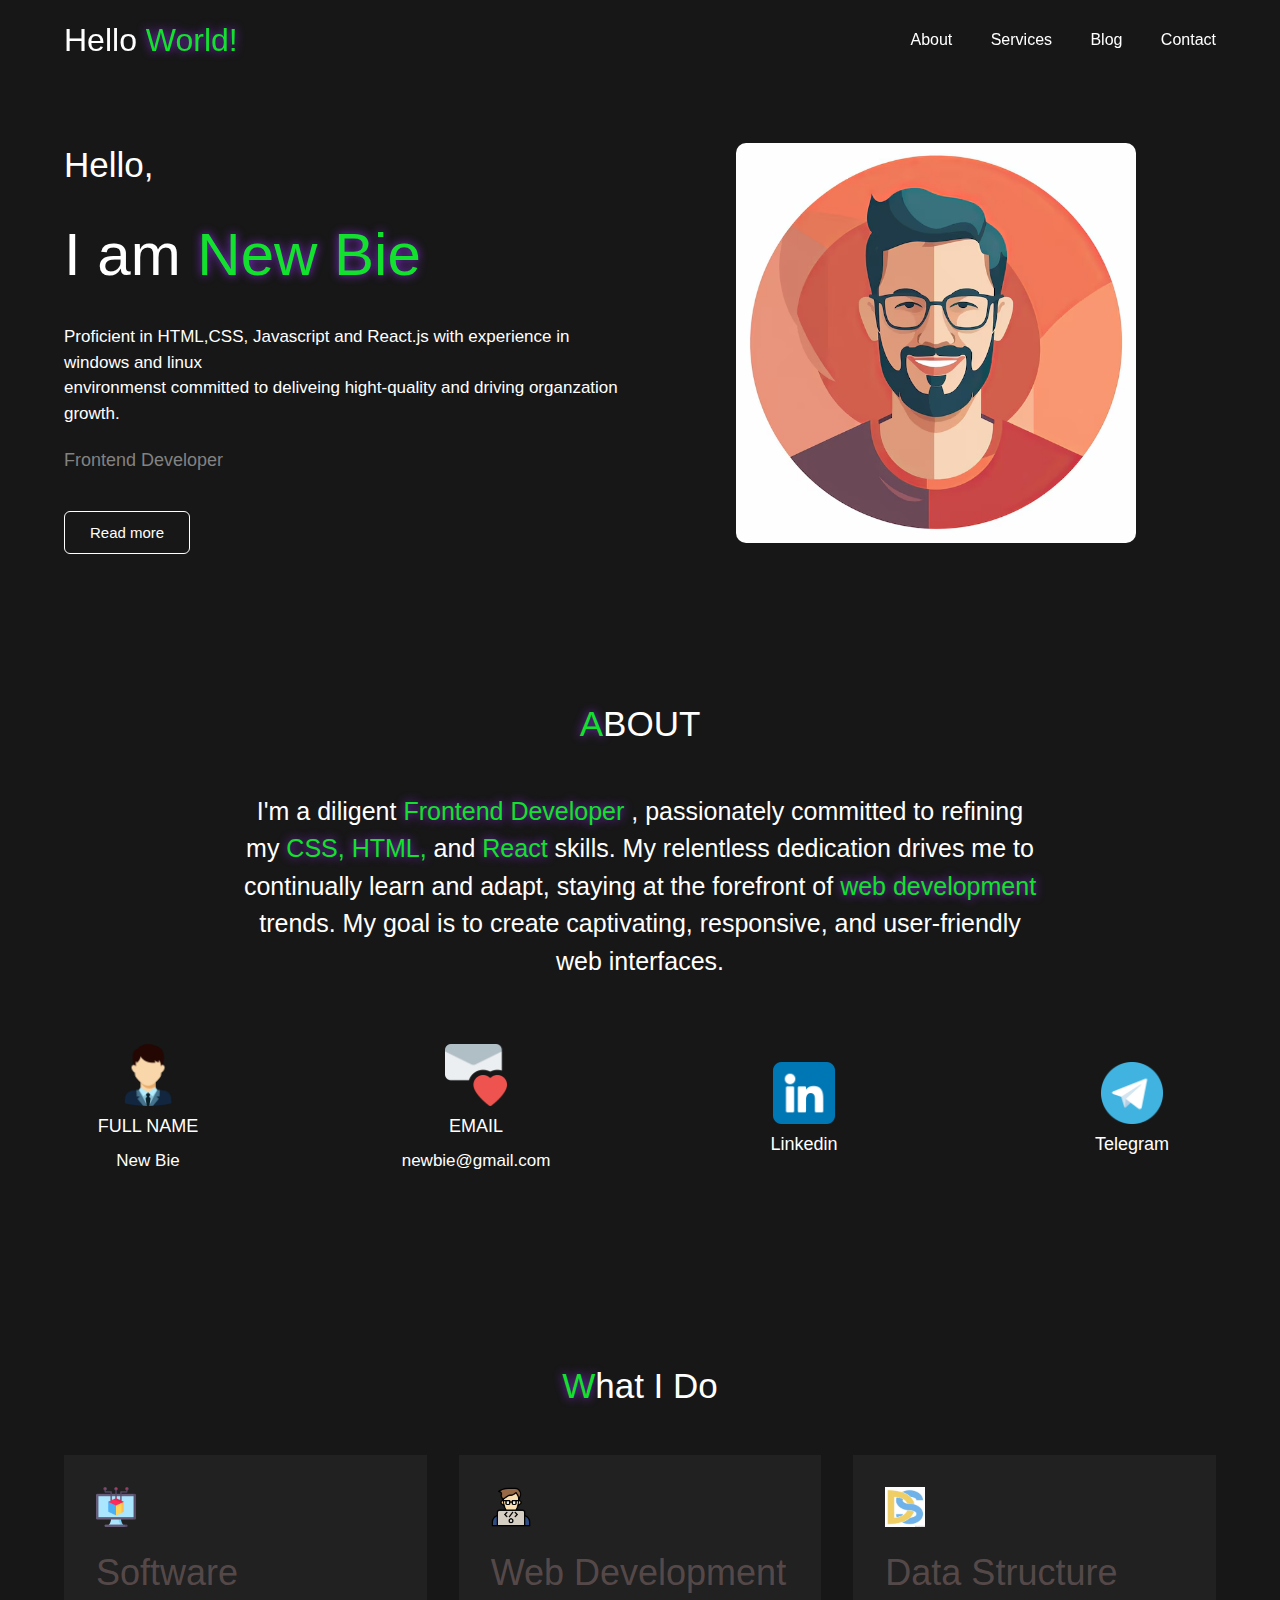
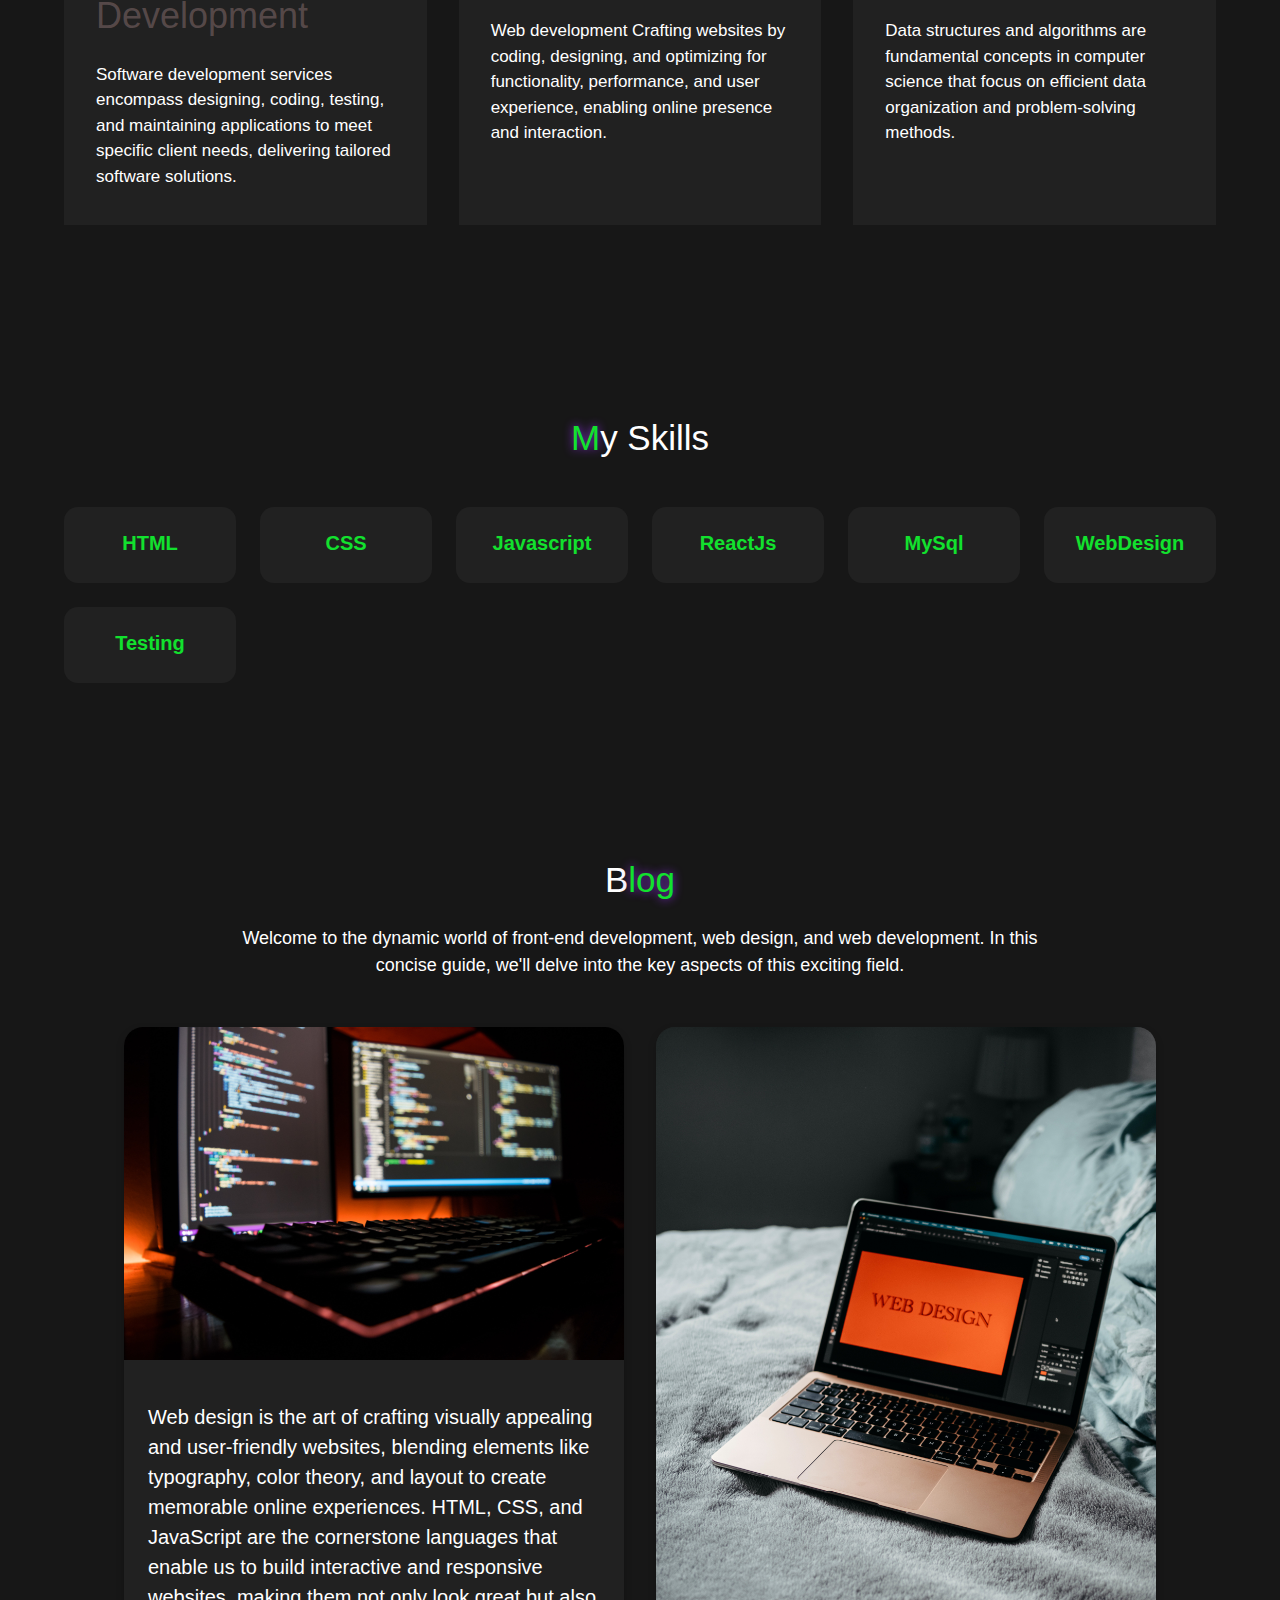
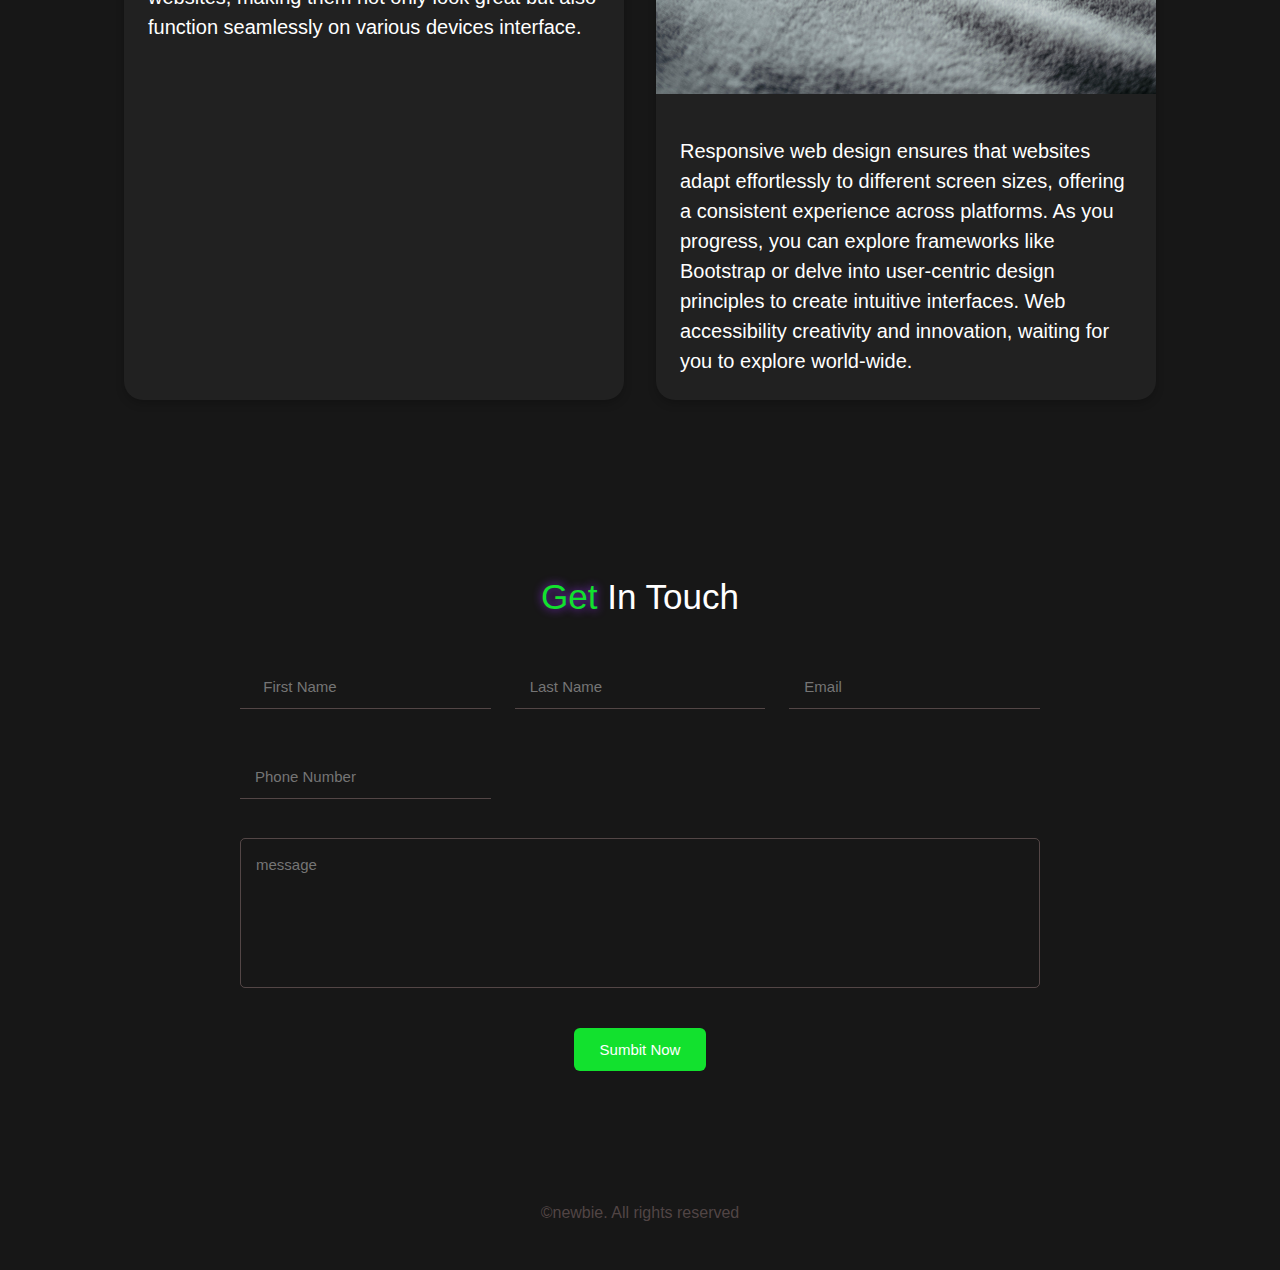
<file: codesoft_task_01/index.html>
<!DOCTYPE html>
<html lang="en">

<head>
    <meta charset="UTF-8">
    <meta name="viewport" content="width=device-width, initial-scale=1.0">
    <link rel="stylesheet" href="style.css">
    <link rel="stylesheet" href="https://cdnjs.cloudflare.com/ajax/libs/font-awesome/6.4.2/css/all.min.css" />
    <title>Portfolio</title>


</head>

<body>
    <nav>
        <div class="container nav-container">
            <a href="" class="logo">
                <h2>Hello<span> World!</span></h2>
            </a>
            <button class="nav-toggle" id="navToggle">
                <i class="fas fa-bars"></i>
            </button>
            <ul id="navMenu">
                <li><a href="#About">About </a></li>
                <li><a href="#Services">Services</a></li>
                <li><a href="#Blog">Blog</a></li>
                <li><a href="#Contact">Contact </a></li>

            </ul>
        </div>
    </nav>
    <header>
        <div class="header-container container">
            <div class="header-left">
                <h1>
                    Hello,

                    <p class="name"> I am <span>New Bie</span></p>
                </h1>
                <p>Proficient in HTML,CSS, Javascript and React.js with
                    experience in windows and linux<br> environmenst
                    committed to deliveing hight-quality and driving organzation growth.
                </p>

                <h5>Frontend Developer</h5>
                <br>
                <div class="header-action-aria">
                    <a href="" class="btn">Read more</a>
                </div>
            </div>
            <div class="header-right">
                <img src="pic22.jpeg" alt="">
            </div>
    </header>

    <section id="About">
        <h1><span>A</span>BOUT</h1>
        <div class="container about-container">
            <p>I'm a diligent <span>Frontend Developer </span>, passionately committed to refining my <span> CSS, HTML,
                </span> and <span> React </span> skills. My
                relentless dedication drives me to continually learn and adapt, staying at the forefront of <span>web
                    development</span> trends. My goal is to create captivating, responsive, and user-friendly web
                interfaces.</p>
        </div>
        <div class="about-content">
            <article class="about-article">
                <img src="man.png" alt="">
                <h5>FULL NAME</h5>
                <p>New Bie</p>

            </article>
            <article class="about-article">
                <img src="email.png" alt="">
                <h5>EMAIL</h5>
                <p>newbie@gmail.com </p>

            </article>
            <article class="about-article">
                <img src="linkedin.png" alt="">
                <h5>Linkedin</h5>

            </article>
            <article class="about-article">
                <img src="telephone-call.png" alt="">
                <h5>Telegram </h5>
            </article>
        </div>
    </section>


    <section id="Services">
        <h1><span>W</span>hat I Do</h1>

        <div class="container services-container">
            <article class="services-article">
                <img src="software.png" alt="">
                <h2>Software Development</h2>
                <p>Software development services encompass designing, coding, testing, and maintaining applications to
                    meet specific client needs, delivering tailored software solutions.</p>
            </article>
            <article class="services-article">
                <img src="coding.png" alt="">
                <h2>Web
                    Development</h2>
                <p>Web development

                    Crafting websites by coding, designing, and optimizing for functionality, performance, and user
                    experience, enabling online presence and interaction.</p>
            </article>
            <article class="services-article">
                <img src="python.png" alt="">
                <h2>Data Structure</h2>
                <p>

                    Data structures and algorithms are fundamental concepts in computer science that focus on efficient
                    data organization and problem-solving methods.</p>
            </article>
        </div>
    </section>

    <section id="skills">
        <h1> <span>M</span>y Skills</h1>
        <div class="container skills-container">
            <article class="skill-article">

                <h4>HTML </h4>
            </article>
            <article class="skill-article">

                <h4>CSS</h4>
            </article>
            <article class="skill-article">

                <h4>Javascript</h4>
            </article>
            <article class="skill-article">

                <h4>ReactJs</h4>
            </article>
            <article class="skill-article">

                <h4>MySql</h4>
            </article>
            <article class="skill-article">

                <h4>WebDesign</h4>
            </article>
            <article class="skill-article">

                <h4>Testing</h4>
            </article>

             
        </div>
    </section>


    <section id="Blog">
        <div class="row">
            <div class="header">
                <h1>B<span>log</span></h1>
                <p>Welcome to the dynamic world of front-end development, web design, and web development. In this
                    concise guide, we'll delve into the key aspects of this exciting field.</p>
            </div>
            <div class="content">
                <div class="card">

                    <img src="web design (1).jpg" alt="">
                    <br>
                    <p>
                        Web design is the art of crafting visually appealing and user-friendly websites, blending
                        elements like typography, color theory, and layout to create memorable online experiences. HTML,
                        CSS, and JavaScript are the cornerstone languages that enable us to build interactive and
                        responsive websites, making them not only look great but also function seamlessly on various
                        devices interface.

                    </p>
                </div>
                <div class="card">

                    <img src="web design (2).jpg" alt="">
                    <br>
                    <p>
                        Responsive web design ensures that websites adapt effortlessly to different screen sizes,
                        offering a consistent experience across platforms. As you progress, you can explore frameworks
                        like Bootstrap or delve into user-centric design principles to create intuitive interfaces. Web
                        accessibility creativity and innovation, waiting for you to explore world-wide.

                    </p>
                </div>
            </div>
        </div>
    </section>
    <section id="Contact">
        <h1> <span>Get</span> In Touch</h1>
        <div class="contatact-container container">
            <form>
                <div class="form-top">
                    <input type="text" placeholder="  First Name" required>
                    <input type="text" placeholder="Last Name" required>
                    <input type="email" placeholder="Email" required>
                    <input type="number" placeholder="Phone Number" required>

                </div>
                <div class="form-bottom">
                    <textarea name="message" placeholder="message"></textarea>
                    <button type="submit" class="btn btn-primary">Sumbit Now</button>
                </div>
            </form>
        </div>
    </section>
    <footer>
        &copy;newbie. All rights reserved

    </footer>
    <script src="script.js"></script>

</body>

</html>
</file>
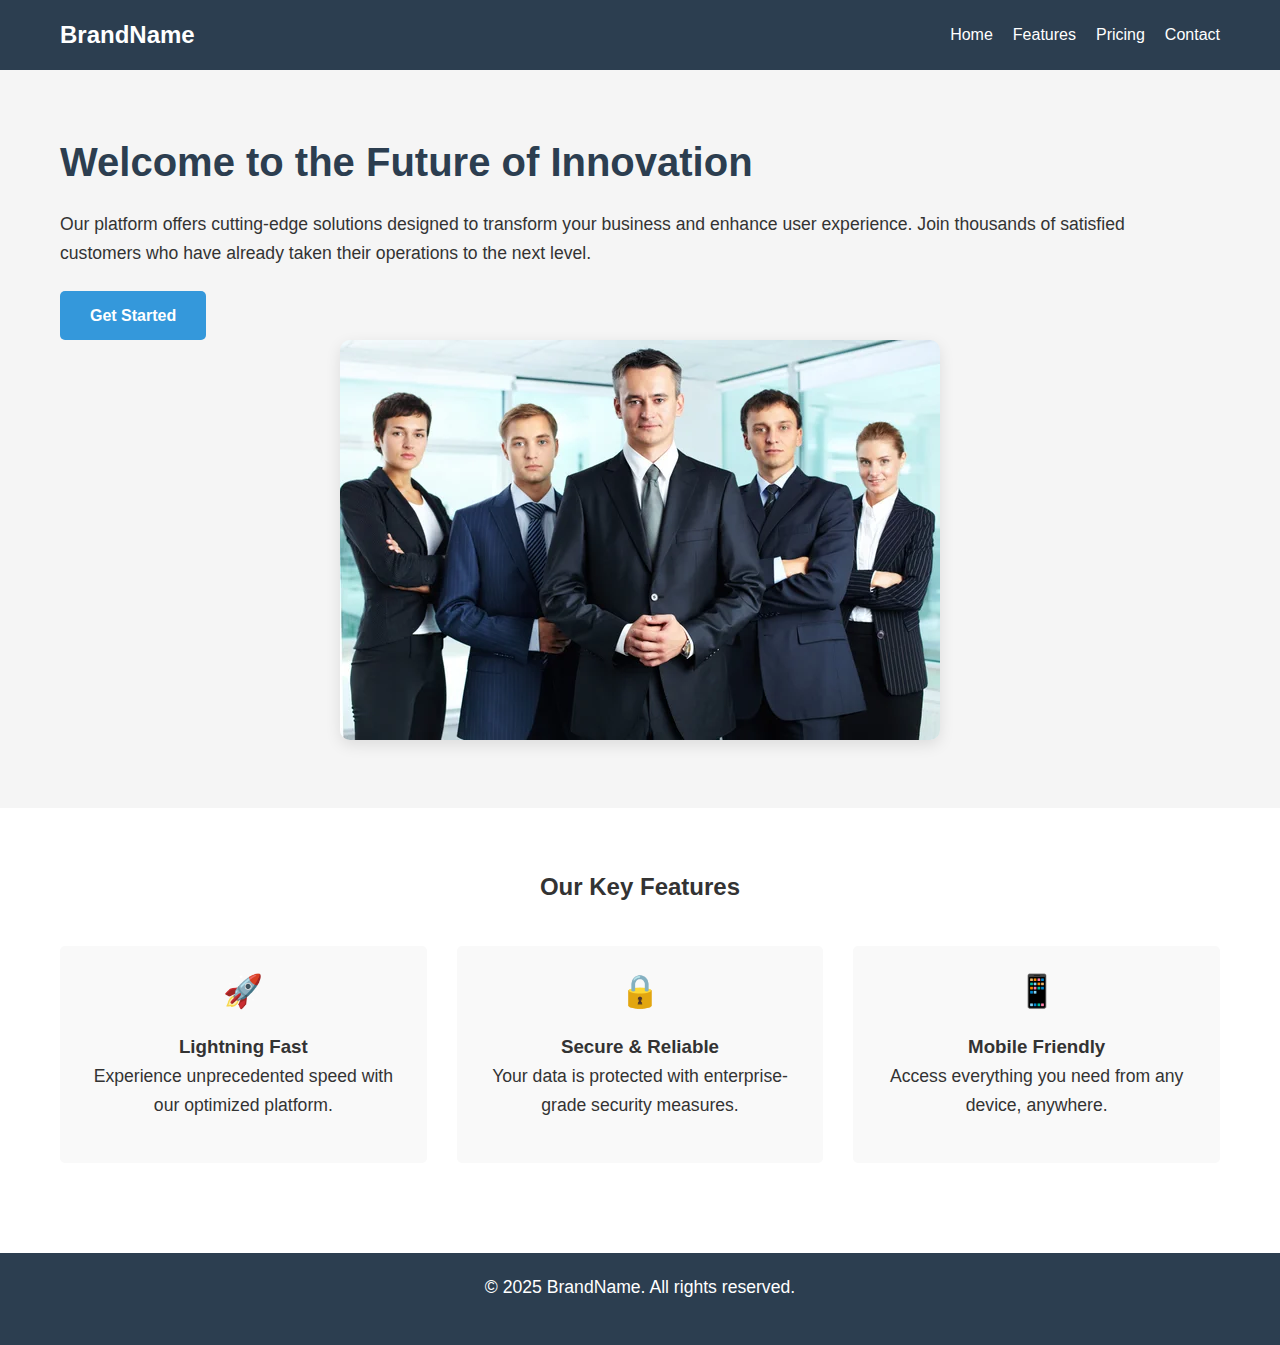
<file: codesoft_task_02/index.html>
<!DOCTYPE html>
<html lang="en">
<head>
    <meta charset="UTF-8">
    <meta name="viewport" content="width=device-width, initial-scale=1.0">
    <title>Welcome to Our Platform</title>
    <link rel="stylesheet" href="style.css">
</head>
<body>
    <header>
        <div class="container">
            <nav class="navbar">
                <div class="logo">BrandName</div>
                <ul class="nav-links">
                    <li><a href="#">Home</a></li>
                    <li><a href="#">Features</a></li>
                    <li><a href="#">Pricing</a></li>
                    <li><a href="#">Contact</a></li>
                </ul>
            </nav>
        </div>
    </header>
    
    <section class="hero">
        <div class="container">
            <div class="hero-content">
                <h1>Welcome to the Future of Innovation</h1>
                <p>Our platform offers cutting-edge solutions designed to transform your business and enhance user experience. Join thousands of satisfied customers who have already taken their operations to the next level.</p>
                <a href="#" class="cta-button">Get Started</a>
            </div>
            <div class="hero-image">
                <img src="image.jpg" alt="Modern digital solution visualization">
            </div>
        </div>
    </section>

    
    <section class="features">
        <div class="container">
            <h2 class="section-title">Our Key Features</h2>
            <div class="feature-grid">
                <div class="feature-card">
                    <div class="feature-icon">🚀</div>
                    <h3>Lightning Fast</h3>
                    <p>Experience unprecedented speed with our optimized platform.</p>
                </div>
                <div class="feature-card">
                    <div class="feature-icon">🔒</div>
                    <h3>Secure & Reliable</h3>
                    <p>Your data is protected with enterprise-grade security measures.</p>
                </div>
                <div class="feature-card">
                    <div class="feature-icon">📱</div>
                    <h3>Mobile Friendly</h3>
                    <p>Access everything you need from any device, anywhere.</p>
                </div>
            </div>
        </div>
    </section>
    
    <footer>
        <div class="container">
            <p>&copy; 2025 BrandName. All rights reserved.</p>
        </div>
    </footer>
</body>
</html>
</file>
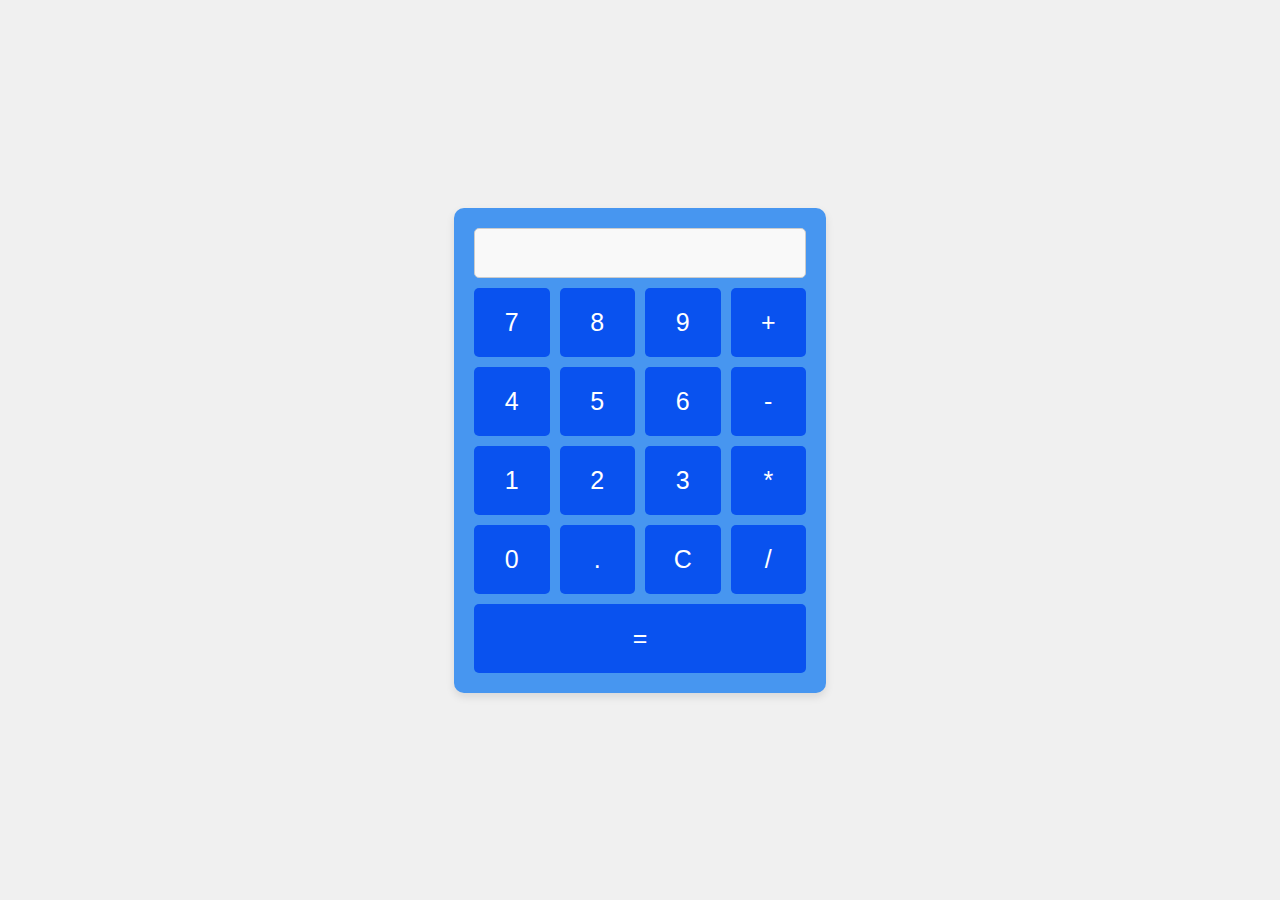
<file: codesoft_task_03/index.html>
<!DOCTYPE html>
<html lang="en">
<head>
  <meta charset="UTF-8">
  <meta name="viewport" content="width=device-width, initial-scale=1.0">
  <title>Simple Calculator</title>
  <link rel="stylesheet" href="style.css">
</head>
<body>
  <div class="calculator">
    <input type="text" id="display" disabled>
    <div class="buttons">
      <button onclick="appendToDisplay('7')">7</button>
      <button onclick="appendToDisplay('8')">8</button>
      <button onclick="appendToDisplay('9')">9</button>
      <button onclick="appendToDisplay('+')">+</button>
      <button onclick="appendToDisplay('4')">4</button>
      <button onclick="appendToDisplay('5')">5</button>
      <button onclick="appendToDisplay('6')">6</button>
      <button onclick="appendToDisplay('-')">-</button>
      <button onclick="appendToDisplay('1')">1</button>
      <button onclick="appendToDisplay('2')">2</button>
      <button onclick="appendToDisplay('3')">3</button>
      <button onclick="appendToDisplay('*')">*</button>
      <button onclick="appendToDisplay('0')">0</button>
      <button onclick="appendToDisplay('.')">.</button>
      <button onclick="clearDisplay()">C</button>
      <button onclick="appendToDisplay('/')">/</button>
      <button onclick="calculateResult()" class="equal">=</button>
    </div>
  </div>
  <script src="script.js"></script>
</body>
</html>
</file>
<file: codesoft_task_01/style.css>
* {
    margin: 0;
    padding: 0;
    box-sizing: border-box;
    text-decoration: none;
    list-style: none;
    font-family: 'Trebuchet MS', 'Lucida Sans Unicode', 'Lucida Grande', 'Lucida Sans', Arial, sans-serif;
    outline: none;
}

:root{
    --color-white:#ffffff;
    --color-light:#828282;
    --color-primary:#12e12e;
    --color-dark:#212121;
    --color-border:#7e686895;
    --color-bg:#171717;
}

body{
    background: var(--color-bg);
    color: var(--color-white);
    overflow-x: hidden;
}

h1{
    font-size: clamp(28px, 5vw, 35px);
    font-weight: 400;
    color: white;
    line-height: 1.2;
    margin: 1rem 0;
}

h2{
    font-size: clamp(24px, 4vw, 36px);
    font-weight: 500;
    line-height: 1.2;
    color: var(--color-border);
}

h4{
    font-size: clamp(16px, 3vw, 20px);
    font-weight: 600;
    line-height: 1.2;
    color: var(--color-primary);
}

h5{
    font-size: clamp(16px, 3vw, 18px);
    font-weight: 500;
    line-height: 1.2;
    color: white;
}

p{
    color: var(--color-white);
    font-size: clamp(15px, 2vw, 17px);
    line-height: 1.5;
}

.btn{
    display: inline-block;
    width: fit-content;
    border: 1px solid white;
    padding: 12px 25px;
    font-size: 15px;
    font-weight: 500;
    transition: .4s ease;
    color: #ffff;
    border-radius: 6px;
    margin: 5px 0;
}

.btn:hover{
    background: white;
    color: var(--color-bg);
    border-color: transparent;
}

.btn-primary{
    background: var(--color-primary);
    border-color: transparent;
}

.container{
    width: 90%;
    max-width: 1200px;
    margin: 0 auto;
}


nav{
    height: 5rem;
    width: 100%;
    position: fixed;
    top: 0;
    left: 0;
    z-index: 1000;
    transition: all 0.3s ease;
}

.nav-container {
    height: 100%;
    display: flex;
    justify-content: space-between;
    align-items: center;
    position: relative;
}

.logo h2{
    color: white;
    font-size: clamp(24px, 4vw, 32px);
}

.nav-container ul{
    display: flex;
    align-items: center;
    gap: clamp(15px, 3vw, 40px);
    margin: 0;
    padding: 0;
}

.nav-container ul li a{
    color: #ffffff;
    font-size: 16px;
    font-weight: 400;
    transition: .4s ease;
}

.nav-container ul li a:hover{
    color: var(--color-primary);
}


.nav-toggle {
    display: none;
    background: transparent;
    border: none;
    color: var(--color-white);
    font-size: 1.5rem;
    cursor: pointer;
    z-index: 1001;
}

span{
    color: var(--color-primary);
    text-shadow: 0 0 10px blueviolet;
}


header{
    margin-top: 6rem;
    padding: 2rem 0;
}

.header-container{
    display: grid;
    grid-template-columns: 1fr 1fr;
    align-items: center;
    gap: 2rem;
}

.header-right{
    display: flex;
    justify-content: center;
    align-items: center;
}

.header-right img{
    width: 100%;
    max-width: 400px;
    border-radius: 10px;
}

.name{
    width: auto;
    font-size: clamp(30px, 6vw, 60px);
    font-weight: 500;
}

.header-container p{
    margin: 1.5rem 0;
    font-style: normal;
    width: 100%;
}

.header-container h5{
    margin: 1rem 0;
    color: var(--color-light);
}

.header-action-aria{
    display: flex;
    gap: 1rem;
    align-items: center;
    flex-wrap: wrap;
}


#About{
    padding-top: 5rem;
    padding-bottom: 2rem;
}

section > h1{
    text-align: center;
    margin-bottom: 3rem;
    margin-top: 2rem;
}

.about-container p{
    margin: 0 auto 3rem;
    width: 90%;
    max-width: 800px;
    text-align: center;
    font-size: clamp(16px, 2.5vw, 25px);
    position: relative;
}

.about-content{
    display: grid;
    grid-template-columns: repeat(auto-fit, minmax(220px, 1fr));
    gap: 2rem;
    margin: 2rem auto;
    justify-items: center;
}

.about-article{
    display: flex;
    justify-content: center;
    align-items: center;
    flex-direction: column;
    gap: 10px;
    text-align: center;
    padding: 1rem;
    max-width: 250px;
    width: 100%;
}

.about-article img{
    width: 62px;
}


#Services{
    padding-top: 5rem;
    padding-bottom: 2rem;
}

.services-container{
    display: grid;
    grid-template-columns: repeat(auto-fit, minmax(300px, 1fr));
    gap: 2rem;
    margin: 3rem auto;
}

.services-article{
    background: var(--color-dark);
    display: flex;
    flex-direction: column;
    gap: 1.5rem;
    padding: 2rem;
    border-bottom: 4px solid transparent;
    height: 100%;
    transition: transform 0.3s ease, border-color 0.3s ease;
}

.services-article:hover{
    border-color: var(--color-primary);
    transform: translateY(-5px);
}

.services-article img{
    width: 40px;
}

.services-article h2{
    font-size: clamp(20px, 3vw, 36px);
}


#skills{
    padding-top: 5rem;
    padding-bottom: 2rem;
}

.skills-container{
    display: grid;
    grid-template-columns: repeat(auto-fit, minmax(150px, 1fr));
    gap: 1.5rem;
    margin: 3rem auto;
}

.skill-article{
    background: var(--color-dark);
    display: flex;
    flex-direction: column;
    text-align: center;
    justify-content: center;
    padding: 1.5rem 1rem;
    border-radius: 14px;
    border-bottom: 4px solid transparent;
    transition: transform 0.3s ease, border-color 0.3s ease;
}

.skill-article:hover{
    border-color: var(--color-primary);
    transform: translateY(-5px);
}


#Blog{
    padding-top: 5rem;
    padding-bottom: 2rem;
}

#Blog .row{
    width: 100%;
    margin: auto;
}

#Blog .row .header{
    width: 90%;
    max-width: 800px;
    text-align: center;
    margin: 0 auto 3rem;
}

#Blog .row .header h1{
    margin-bottom: 1.5rem;
}

#Blog .row .header p{
    margin-top: 1rem;
    font-size: clamp(16px, 2vw, 18px);
    line-height: 1.5;
}

.content{
    display: flex;
    flex-wrap: wrap;
    align-items: stretch;
    justify-content: center;
    gap: 2rem;
    margin: 2rem auto;
    width: 90%;
}

.content .card{
    flex: 1 1 300px;
    max-width: 500px;
    background-color: #212121;
    border-radius: 19px;
    overflow: hidden;
    box-shadow: 0 4px 8px rgba(0,0,0,0.2);
    transition: transform 0.3s ease;
}

.content .card:hover {
    transform: translateY(-5px);
}

.content .card img{
    width: 100%;
    height: auto;
    display: block;
}

.content .card p{
    padding: 1.5rem;
    font-size: clamp(15px, 2vw, 20px);
    line-height: 1.5;
}


#Contact{
    padding-top: 5rem;
    padding-bottom: 2rem;
}

.contatact-container{
    margin-top: 3rem;
}

form{
    width: 90%;
    max-width: 800px;
    margin: 0 auto;
    position: relative;
}

.form-top{
    display: grid;
    grid-template-columns: repeat(auto-fit, minmax(240px, 1fr));
    gap: 1.5rem;
}

form input{
    width: 100%;
    padding: 12px 15px;
    background: transparent;
    margin-bottom: 1.5rem;
    color: var(--color-light);
    border: none;
    box-shadow: 0 1px 0 0 var(--color-border);
    transition: .4s ease;
    font-size: 15px;
    line-height: 18px;
    font-weight: 500;
}

form input:focus{
    border-bottom: 1px solid blueviolet;
    color: var(--color-primary);
    box-shadow: none;
}

.form-bottom{
    display: flex;
    flex-direction: column;
    gap: 1.5rem;
    align-items: center;
    width: 100%;
}

.form-bottom textarea{
    width: 100%;
    padding: 15px;
    height: 150px;
    background: transparent;
    resize: none;
    font-size: 15px;
    line-height: 1.5;
    font-weight: 500;
    margin-top: 1rem;
    border: 1px solid var(--color-border);
    color: var(--color-primary);
    border-radius: 5px;
}

.form-bottom textarea:focus{
    border: 1px solid blueviolet;
    outline: none;
}

.form-bottom button {
    margin-top: 1rem;
}

footer{
    margin-top: 5rem;
    margin-bottom: 2rem;
    text-align: center;
    color: var(--color-border);
    padding: 1rem;
}

.naWinScroll{
    background: var(--color-dark);
    box-shadow: 0 5px 15px rgba(0,0,0,0.3);
}


@media screen and (max-width: 1024px) {
    .container {
        width: 90%;
    }
    
    .header-container {
        grid-template-columns: 1fr;
        text-align: center;
    }
    
    .header-right {
        order: -1;
        margin-bottom: 2rem;
    }
    
    .header-action-aria {
        justify-content: center;
    }
}

@media screen and (max-width: 768px) {
    nav {
        height: 4.5rem;
    }
    
    .nav-toggle {
        display: block;
        position: absolute;
        right: 0;
        font-size: 1.5rem;
    }
    
    .nav-container ul {
        position: fixed;
        flex-direction: column;
        width: 100%;
        height: 100vh;
        background: var(--color-dark);
        top: 0;
        right: -100%;
        text-align: center;
        transition: 0.3s;
        padding-top: 5rem;
        z-index: 1000;
    }
    
    .nav-container ul.active {
        right: 0;
    }
    
    .nav-container ul li {
        margin: 1.5rem 0;
    }
    
    .nav-container ul li a {
        font-size: 1.2rem;
    }
    
    header {
        margin-top: 5rem;
    }
    
    .about-content {
        grid-template-columns: repeat(auto-fit, minmax(250px, 1fr));
    }
}

@media screen and (max-width: 480px) {
    .btn {
        padding: 10px 20px;
        font-size: 14px;
        width: 100%;
        text-align: center;
    }
    
    .header-action-aria {
        flex-direction: column;
        width: 100%;
        gap: 0.5rem;
    }
    
    .services-container {
        grid-template-columns: 1fr;
    }
    
    .skills-container {
        grid-template-columns: repeat(2, 1fr);
    }
    
    .content {
        flex-direction: column;
    }
    
    .content .card {
        margin: 1rem 0;
        flex: 1 1 100%;
    }
    
    .about-container p {
        width: 100%;
    }
    
    form {
        width: 100%;
    }
}

@media screen and (max-width: 350px) {
    .skills-container {
        grid-template-columns: 1fr;
    }
}
</file>
<file: codesoft_task_02/style.css>
* {
  margin: 0;
  padding: 0;
  box-sizing: border-box;
  font-family: 'Segoe UI', Tahoma, Geneva, Verdana, sans-serif;
}

body {
  background-color: #f5f5f5;
  color: #333;
  line-height: 1.6;
}

.container {
  max-width: 1200px;
  margin: 0 auto;
  padding: 0 20px;
}

header {
  background-color: #2c3e50;
  color: white;
  padding: 1rem 0;
}

.navbar {
  display: flex;
  justify-content: space-between;
  align-items: center;
}

.logo {
  font-size: 1.5rem;
  font-weight: bold;
}

.nav-links {
  display: flex;
  list-style: none;
}

.nav-links li {
  margin-left: 20px;
}

.nav-links a {
  color: white;
  text-decoration: none;
  transition: color 0.3s;
}

.nav-links a:hover {
  color: #3498db;
}

.hero {
  display: flex;
  align-items: center;
  justify-content: space-between;
  padding: 60px 0;
  flex-wrap: wrap;
}

.hero-content {
  flex: 1;
  min-width: 300px;
  padding-right: 40px;
}

.hero-image {
  flex: 1;
  min-width: 300px;
  text-align: center;
}

.hero-image img {
  max-width: 100%;
  border-radius: 10px;
  box-shadow: 0 5px 15px rgba(0,0,0,0.1);
}

h1 {
  font-size: 2.5rem;
  margin-bottom: 1rem;
  color: #2c3e50;
}

p {
  margin-bottom: 1.5rem;
  font-size: 1.1rem;
}

.cta-button {
  display: inline-block;
  background-color: #3498db;
  color: white;
  padding: 12px 30px;
  border-radius: 5px;
  text-decoration: none;
  font-weight: bold;
  transition: background-color 0.3s;
}

.cta-button:hover {
  background-color: #2980b9;
}


.features {
  padding: 60px 0;
  background-color: white;
}

.section-title {
  text-align: center;
  margin-bottom: 40px;
}

.feature-grid {
  display: flex;
  justify-content: space-between;
  flex-wrap: wrap;
}

.feature-card {
  flex-basis: calc(33.333% - 20px);
  margin-bottom: 30px;
  padding: 20px;
  background-color: #f9f9f9;
  border-radius: 5px;
  text-align: center;
}

.feature-icon {
  font-size: 2rem;
  margin-bottom: 15px;
  color: #3498db;
}


footer {
  background-color: #2c3e50;
  color: white;
  padding: 20px 0;
  text-align: center;
}


@media (max-width: 768px) {
  .hero {
      flex-direction: column;
  }
  
  .hero-content {
      padding-right: 0;
      margin-bottom: 30px;
  }
  
  .feature-card {
      flex-basis: 100%;
  }
}
</file>
<file: codesoft_task_03/style.css>
body {
    display: flex;
    justify-content: center;
    align-items: center;
    height: 100vh;
    margin: 0;
    background-color: #f0f0f0;
    font-family: Arial, sans-serif;
  }
  
  .calculator {
    background-color: #4796f0;
    padding: 20px;
    border-radius: 10px;
    box-shadow: 0 4px 8px rgba(0, 0, 0, 0.1);
  }
  
  #display {
    width: 100%;
    height: 50px;
    font-size: 24px;
    text-align: right;
    padding: 10px;
    box-sizing: border-box;
    border: 1px solid #ccc;
    border-radius: 5px;
    margin-bottom: 10px;
    background-color: #f9f9f9;
    color: #333;
  }
  
  .buttons {
    display: grid;
    grid-template-columns: repeat(4, 1fr);
    gap: 10px;
  }
  
  button {
    padding: 20px;
    font-size: 25px;
    border: none;
    border-radius: 5px;
    background-color: #0952ef;
    color: #fff;
    cursor: pointer;
    transition: background-color 0.3s;
  }
  
  button:hover {
    background-color: #d0d0d0;
  }
  
  button.equal {
    grid-column: span 4;
    background-color: #0952ef;
    color: #fff;
  }
  
  button.equal:hover {
    background-color: #45a049;
  }
</file>
